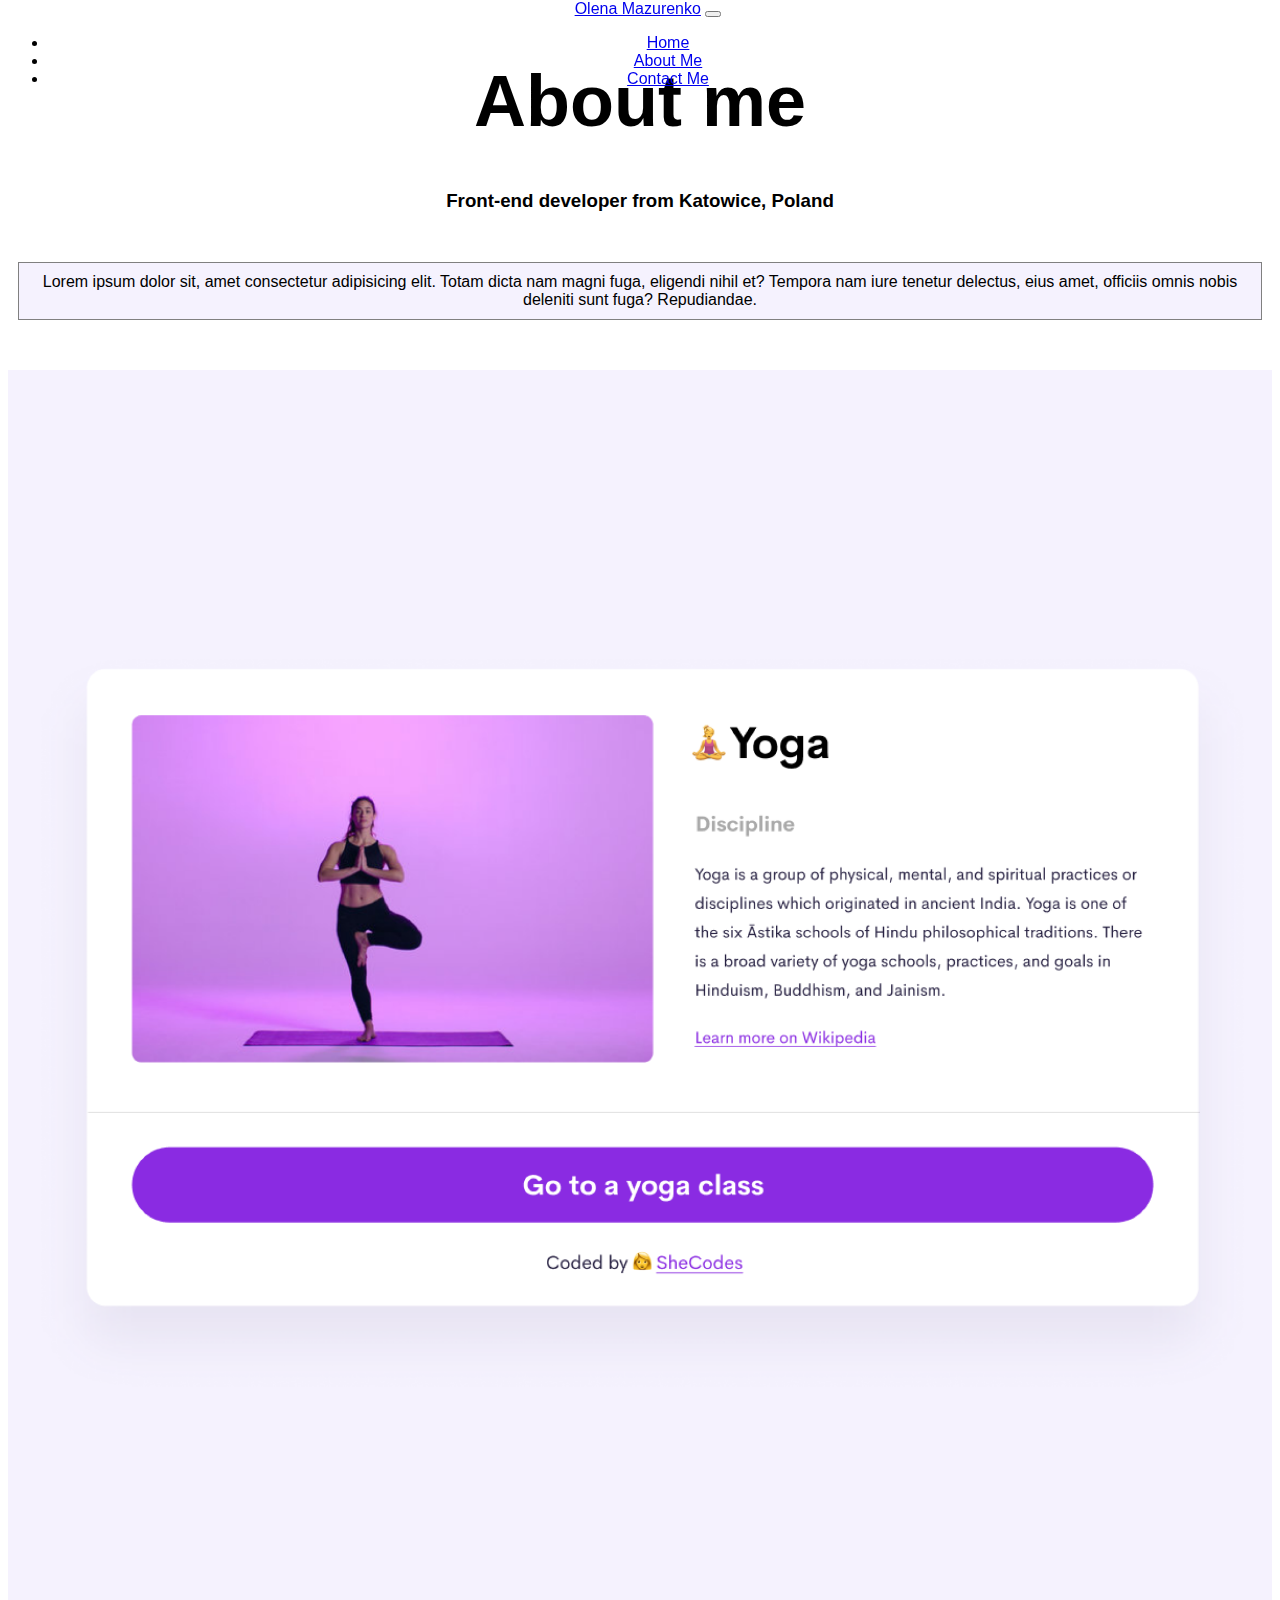
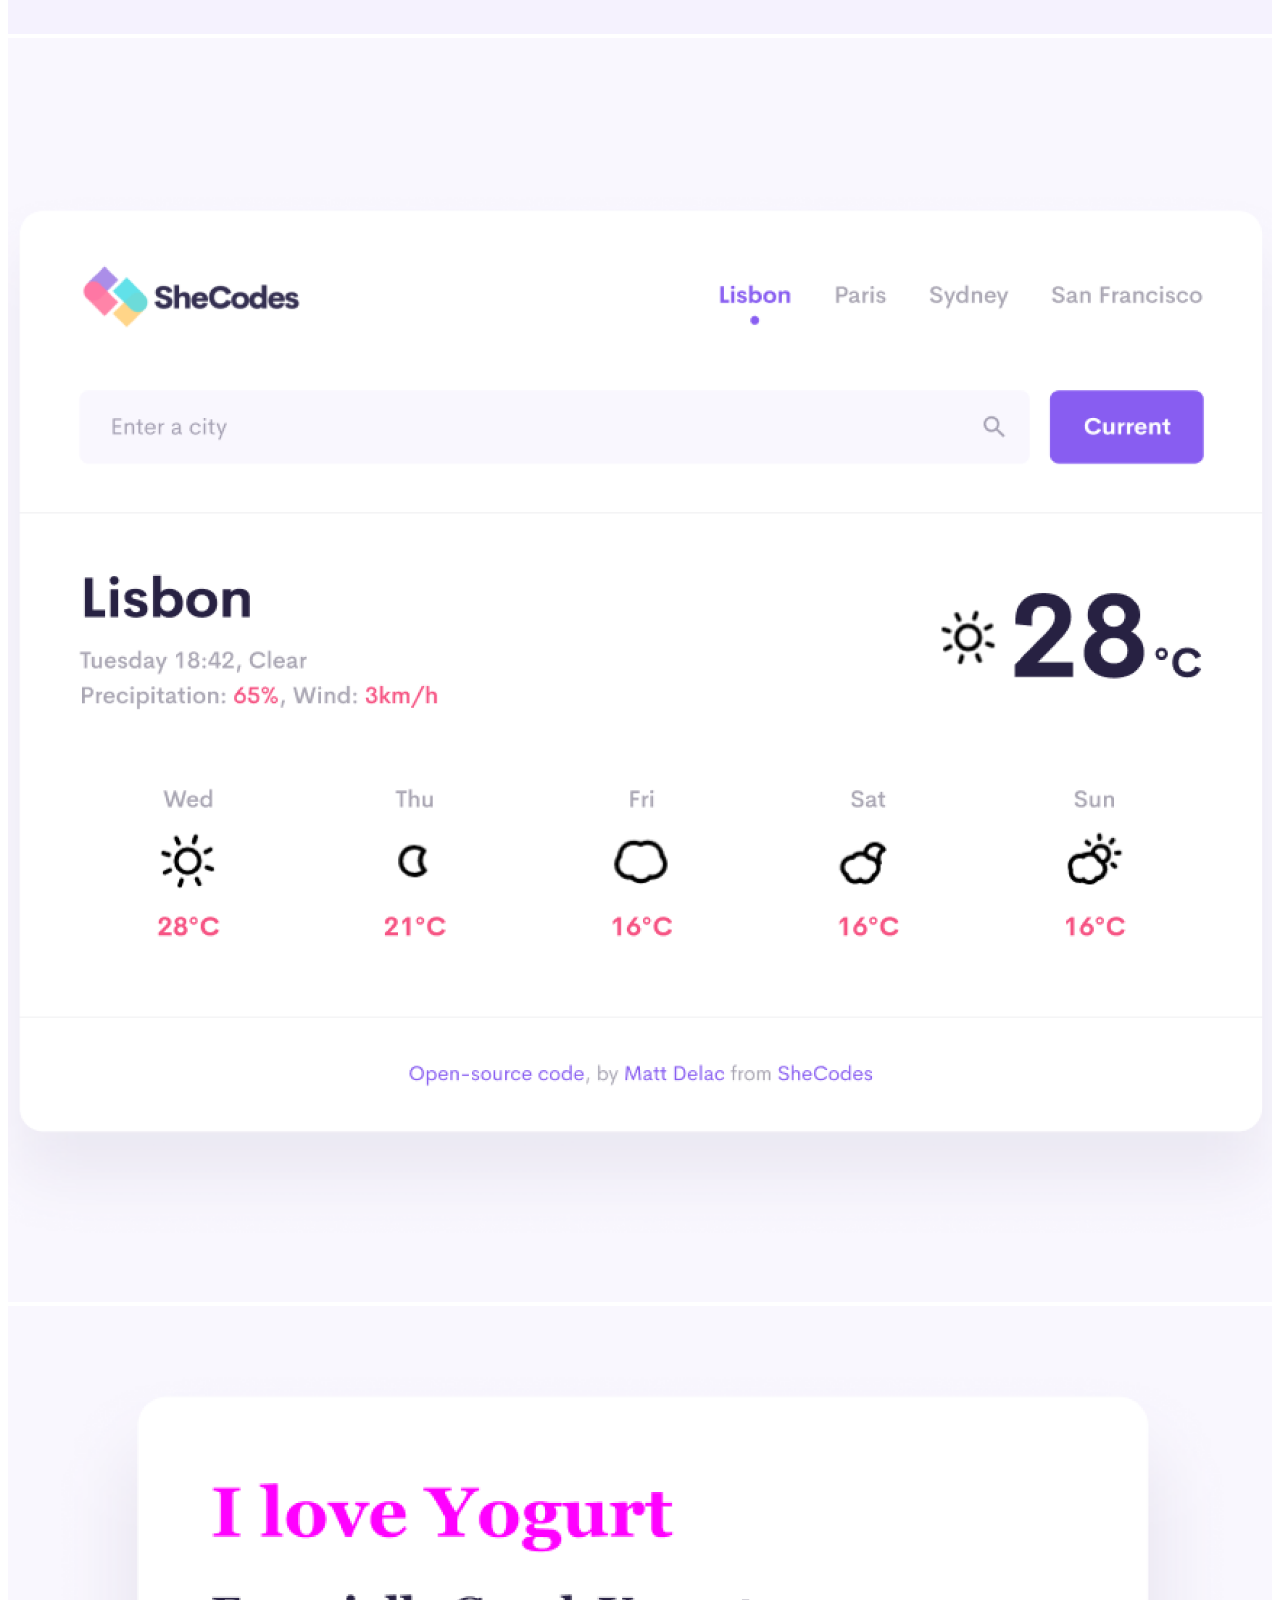
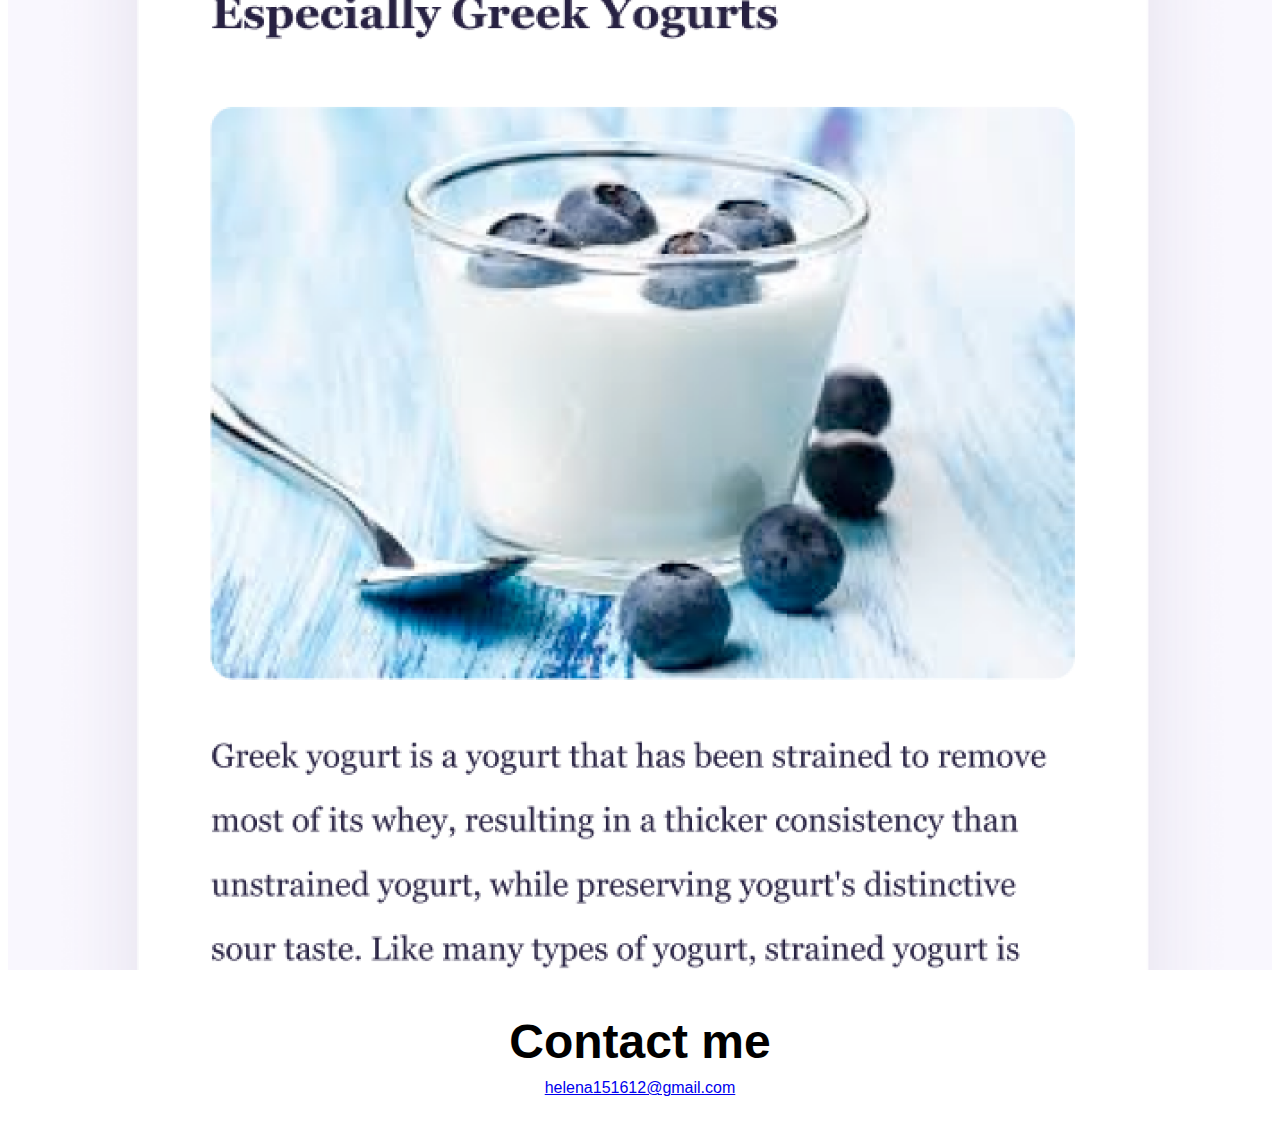
<file: about.html>
<!DOCTYPE html>
<html lang="en">
  <head>
    <meta charset="UTF-8" />
    <meta name="viewport" content="width=device-width, initial-scale=1.0" />
    <meta http-equiv="X-UA-Compatible" content="ie=edge" />
    <meta name="description" content="About me - Olena Mazurenko">
    <link
      href="https://cdn.jsdelivr.net/npm/bootstrap@5.2.0/dist/css/bootstrap.min.css"
      rel="stylesheet"
      integrity="sha384-gH2yIJqKdNHPEq0n4Mqa/HGKIhSkIHeL5AyhkYV8i59U5AR6csBvApHHNl/vI1Bx"
      crossorigin="anonymous"
    />
    <link rel="stylesheet" href="src/styles.css" />
    <script
      src="https://cdn.jsdelivr.net/npm/bootstrap@5.2.0/dist/js/bootstrap.bundle.min.js"
      integrity="sha384-A3rJD856KowSb7dwlZdYEkO39Gagi7vIsF0jrRAoQmDKKtQBHUuLZ9AsSv4jD4Xa"
      crossorigin="anonymous"
    ></script>
    <title>About me</title>
  </head>
  <body>
      <nav class="navbar navbar-expand-lg bg-light">
          <div class="container-fluid">
            <a class="navbar-brand" href="/index.html">Olena Mazurenko</a>
            <button
              class="navbar-toggler"
              type="button"
              data-bs-toggle="collapse"
              data-bs-target="#navbarNav"
              aria-controls="navbarNav"
              aria-expanded="false"
              aria-label="Toggle navigation"
            >
              <span class="navbar-toggler-icon"></span>
            </button>
            <div class="collapse navbar-collapse" id="navbarNav">
              <ul class="navbar-nav">
                <li class="nav-item">
                  <a class="nav-link active" aria-current="page" href="index.html"
                    >Home</a
                  >
                </li>
                <li class="nav-item">
                  <a class="nav-link" href="about.html">About Me</a>
                </li>
                <li class="nav-item">
                  <a
                    class="nav-link"
                    href="about.html#contact-me"
                    class="contact-me"
                    >Contact Me</a
                  >
                </li>
              </ul>
            </div>
          </div>
        </nav>
    <div class="container">
      <h1>About me</h1>
      <h3>Front-end developer from Katowice, Poland</h3>

      <div class="columns-with-text">
        <p>
          Lorem ipsum dolor sit, amet consectetur adipisicing elit. Totam dicta
          nam magni fuga, eligendi nihil et? Tempora nam iure tenetur delectus,
          eius amet, officiis omnis nobis deleniti sunt fuga? Repudiandae.
          <br />
        </p>
      </div>
      <div class="row d-flex justify-content-between">
          <div class="col-md-4 border pd-2">
            <img src="images/yoga.png" alt="yoga" class="img-fluent">
          </div>
          <div class="col-md-4 border pd-2">
              <img src="images/weather.png" alt="weather" class="img-fluent">
            </div>
            <div class="col-md-4 border pd-2">
                <img src="images/yogurt.png" alt="yogurt" class="img-fluent">
              </div>
      <div id="contact-me">
      <h2>Contact me</h2>
      <a href="mailto:helena151612@gmail.com"
        >helena151612@gmail.com</a
      >
    </div>
  </body>
</html>
</file>
<file: src/styles.css>
:root {
  --main-text-align: center;
  --main-margin-top: 40px;
  --primary-color: #6c63ff;
  --secondary-color: #f5f2fe;
}

body {
  font-family: sans-serif;
  text-align: var(--main-text-align);
  margin-top: var(--main-margin-top);
}

h1 {
  display: block;
  font-size: 72px;
  margin-top: 60px;
}
h3 {
  margin-top: 0px;
}

h2 {
  margin-bottom: 10px;
  font-size: 48px;
}

p {
  padding: 10px;
}

img {
  max-width: 100%;
  height: auto;
}

h1 span {
  font-size: 48px;
}

div.row {
  margin: 40px 0px;
}

.container {
  display: block;
  margin: 0 auto;
  border: 2px;
}

.link-to-page {
  margin-top: var(--main-margin-top);
}

.navbar {
  top: 0;
  width: 100%;
  position: fixed;
}

.link-to-page a {
  text-decoration: none;
  padding: 20px;
  border: 1px solid;
  margin-right: 20px;
}

.columns-with-text {
  display: flex;
  flex-direction: row;
  margin-top: 40px;
}

.columns-with-text p {
  border: 1px solid grey;
  margin: 10px;
  background-color: #f5f2fe;
}
.contact-me {
  color: white;
  background-color: var(--primary-color);
}

.contact-me:hover {
  color: var(--primary-color);
  background-color: white;
}

.description button {
  color: white;
  background-color: var(--primary-color);
}

.description button:hover {
  color: var(--primary-color);
  background-color: white;
}

.about-me {
  color: var(--primary-color);
}

.about-me:hover {
  color: white;
  background-color: var(--primary-color);
}

#contact-me {
  margin-top: var(--main-margin-top);
}
</file>
